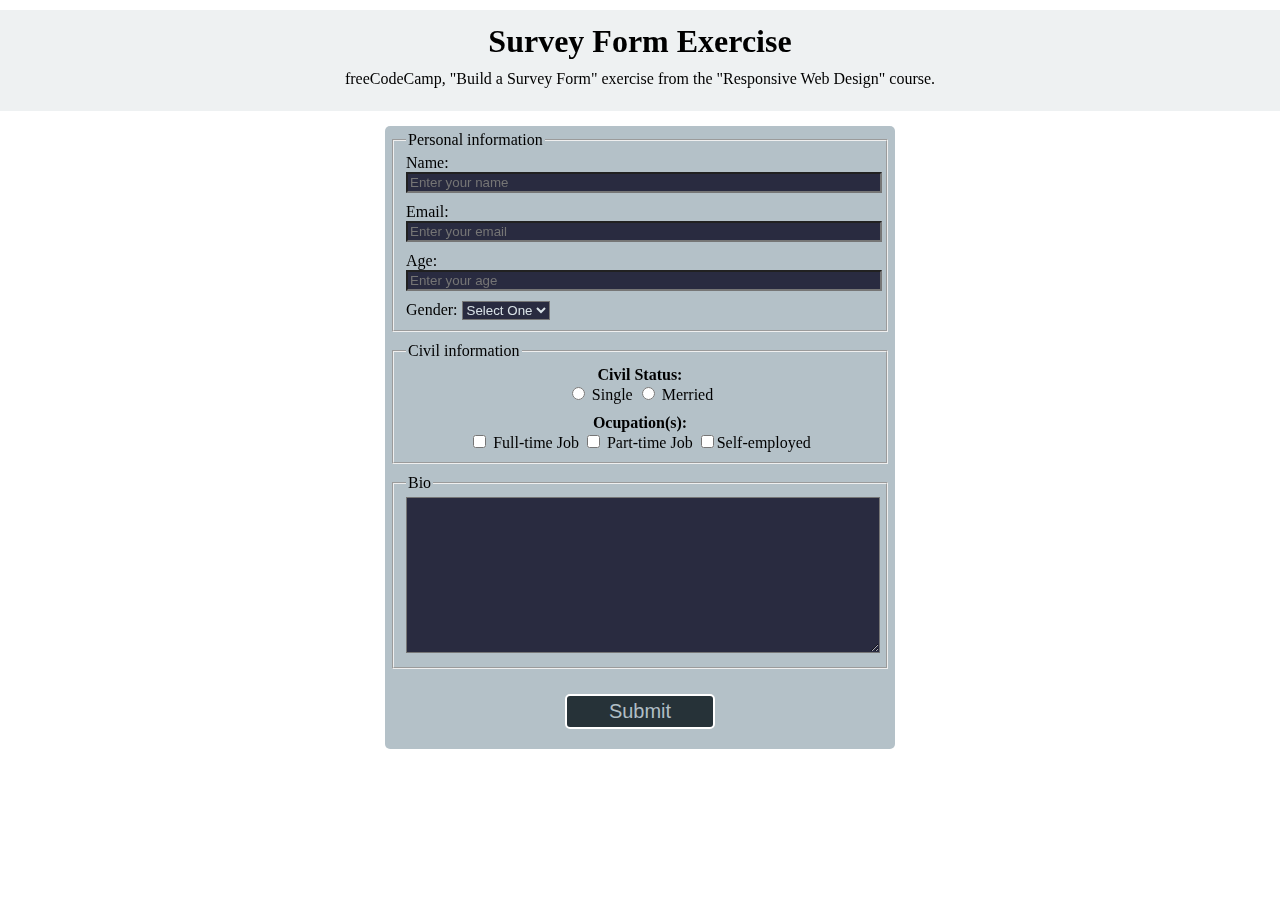
<file: Responsive Web Design - Course/Build a Survey Form - Exercise/build-a-survey-form.html>
<!DOCTYPE html>
<html>
  <head>
    <meta charset="utf-8" />
    <meta name="viewport" content="width=device-width, initial-scale=1.0" />
    <link rel="stylesheet" href="styles.css" />
    <title>Survey</title>
  </head>
  <body>
    <header>
      <h1 id="title">Survey Form Exercise</h1>
      <p id="description">freeCodeCamp, "Build a Survey Form" exercise from the "Responsive Web Design" course.</p>
    </header>    
    <form id="survey-form">
      <fieldset id="personal-info-container">
        <legend>Personal information</legend>
        <label id="name-label">Name: <input id="name" type="text" placeholder="Enter your name" required /></label>
        <label id="email-label">Email: <input id="email" type="email" placeholder="Enter your email" required /></label>
        <label id="number-label">Age: <input id="number" type="number" min='5' max='100' placeholder="Enter your age" /></label>
        <label id="gender-label">Gender: 
          <select id="dropdown">
            <option value='0'>Select One</option>
            <option value='m'>Male</option>
            <option value='f'>Female</option>
            <!-- <option value="o">Other</option> -->
          </select></label>
      </fieldset>
      <fieldset id="civil-info-container">
        <legend>Civil information</legend>
        <label id="civil-status-label"><b>Civil Status:</b> <br /><input id="single-status" type="radio" name="civil-status" value="Single" /> Single <input id="merried-status" type="radio" name="civil-status" value="Merried" /> Merried</label>  
        <label id="ocupation-label"><b>Ocupation(s):</b> <br />
          <input id="full-time" type="checkbox" value="full-time" /> Full-time Job
          <input id="part-time" type="checkbox" value="part-time" /> Part-time Job
          <input id="self-employed" type="checkbox" value="self-employed" />Self-employed
          </label>   
      </fieldset>
      <fieldset id="bio-container">
        <legend>Bio</legend>
        <textarea id="bio-textarea" rows="10" cols="50"></textarea>
      </fieldset>
      <button id="submit">Submit</button>
    </form>
  </body>
</html>
</file>
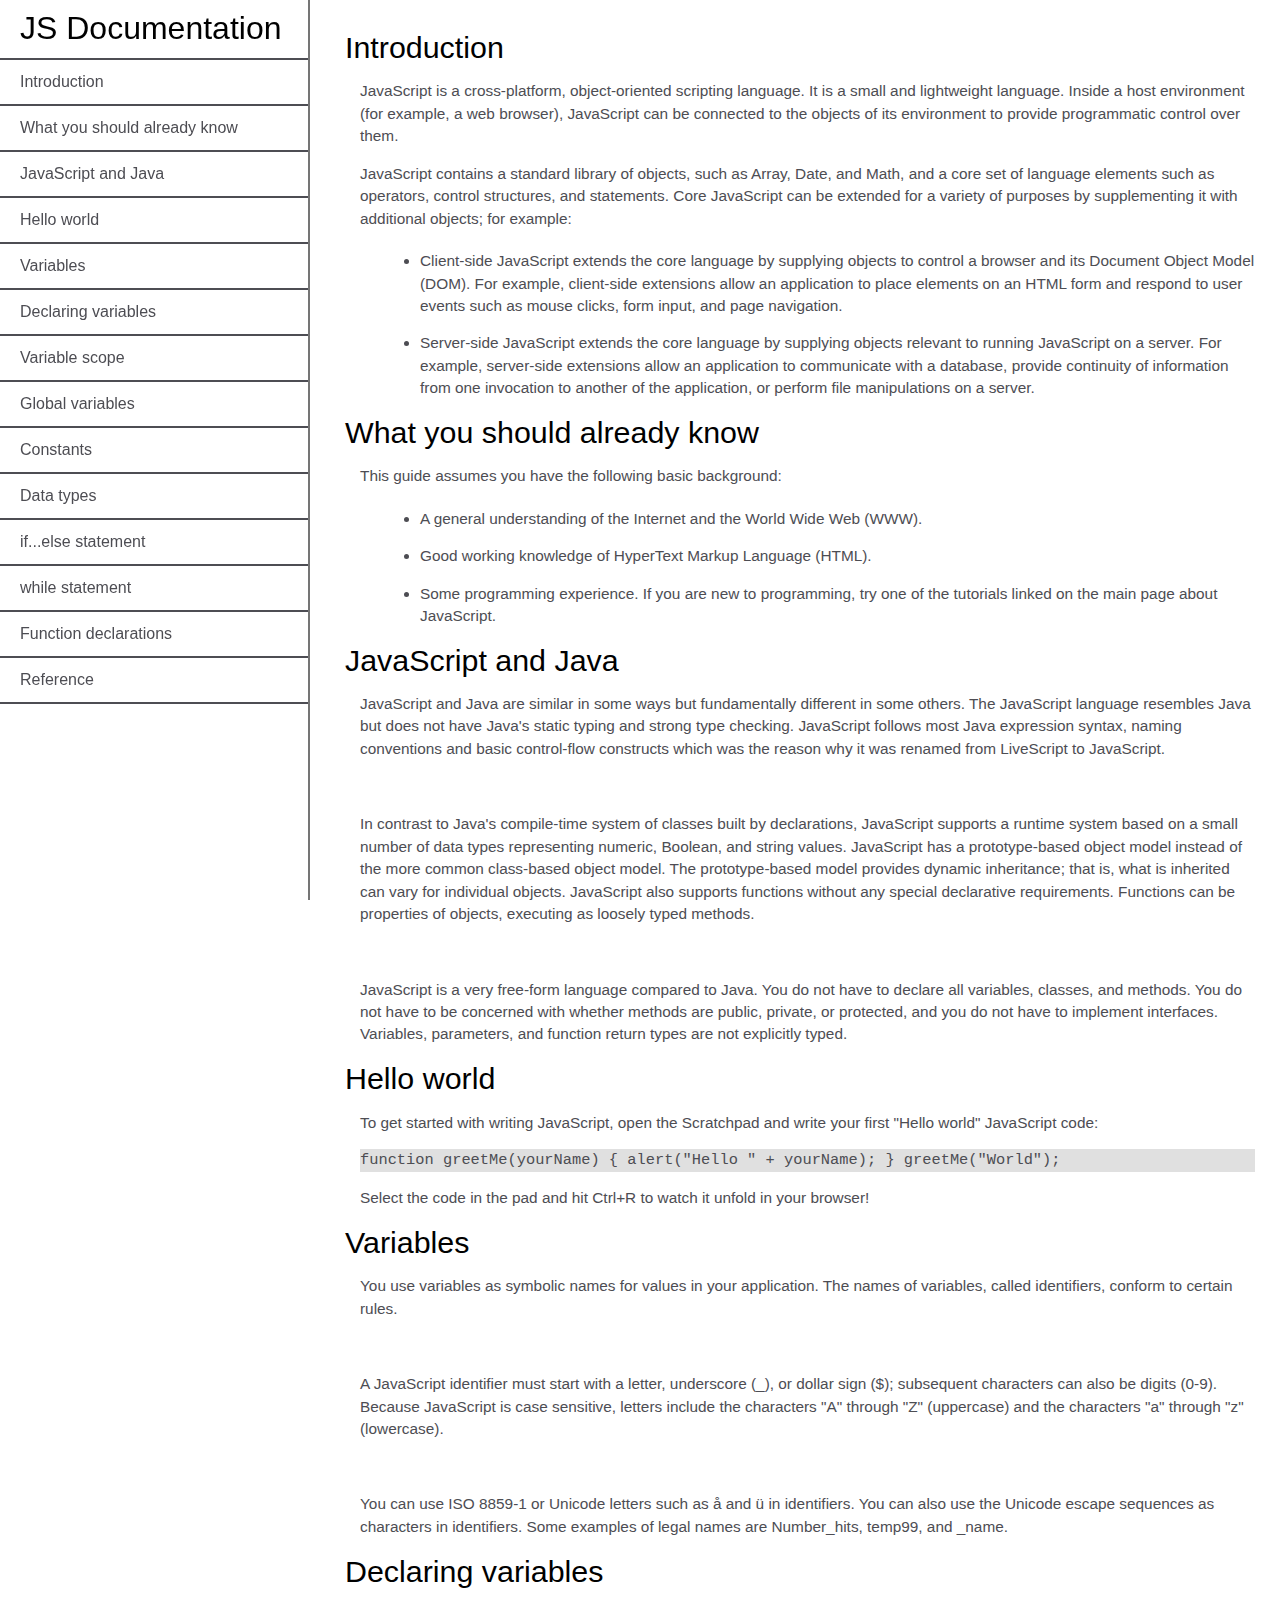
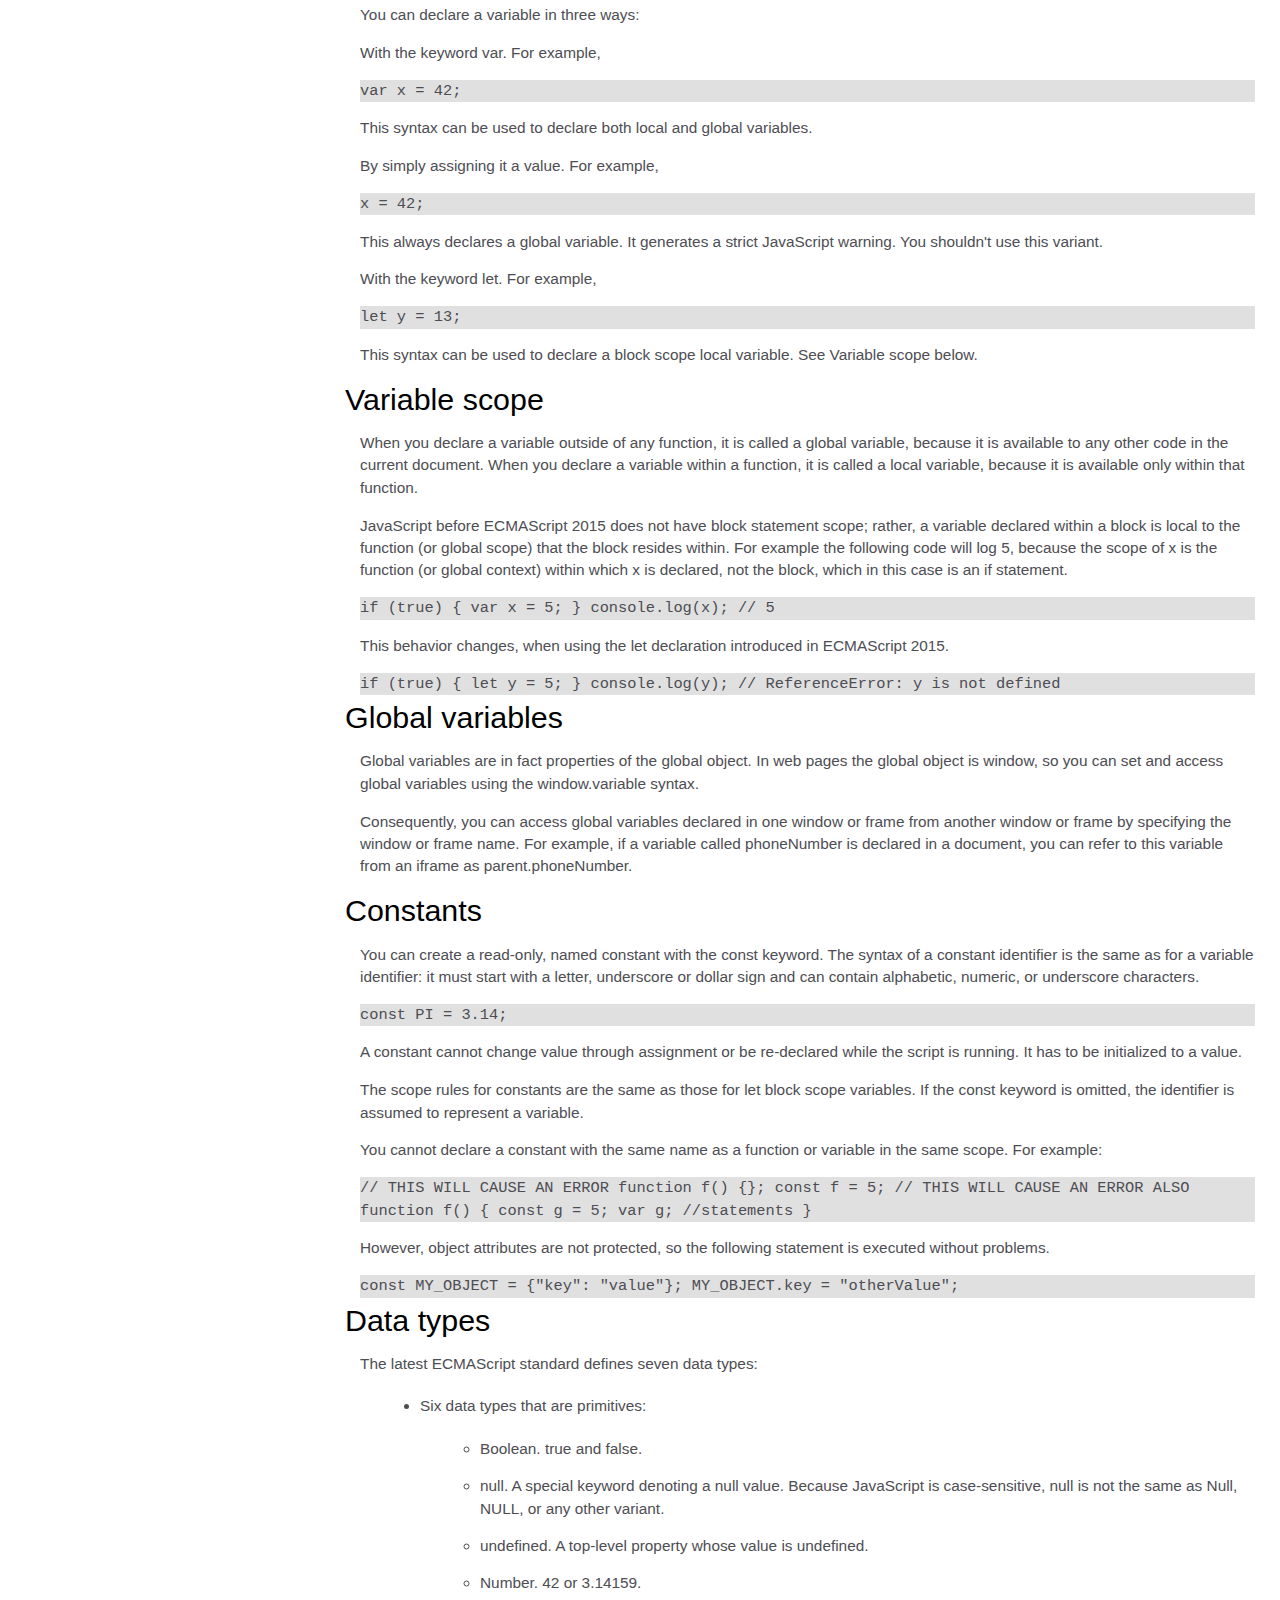
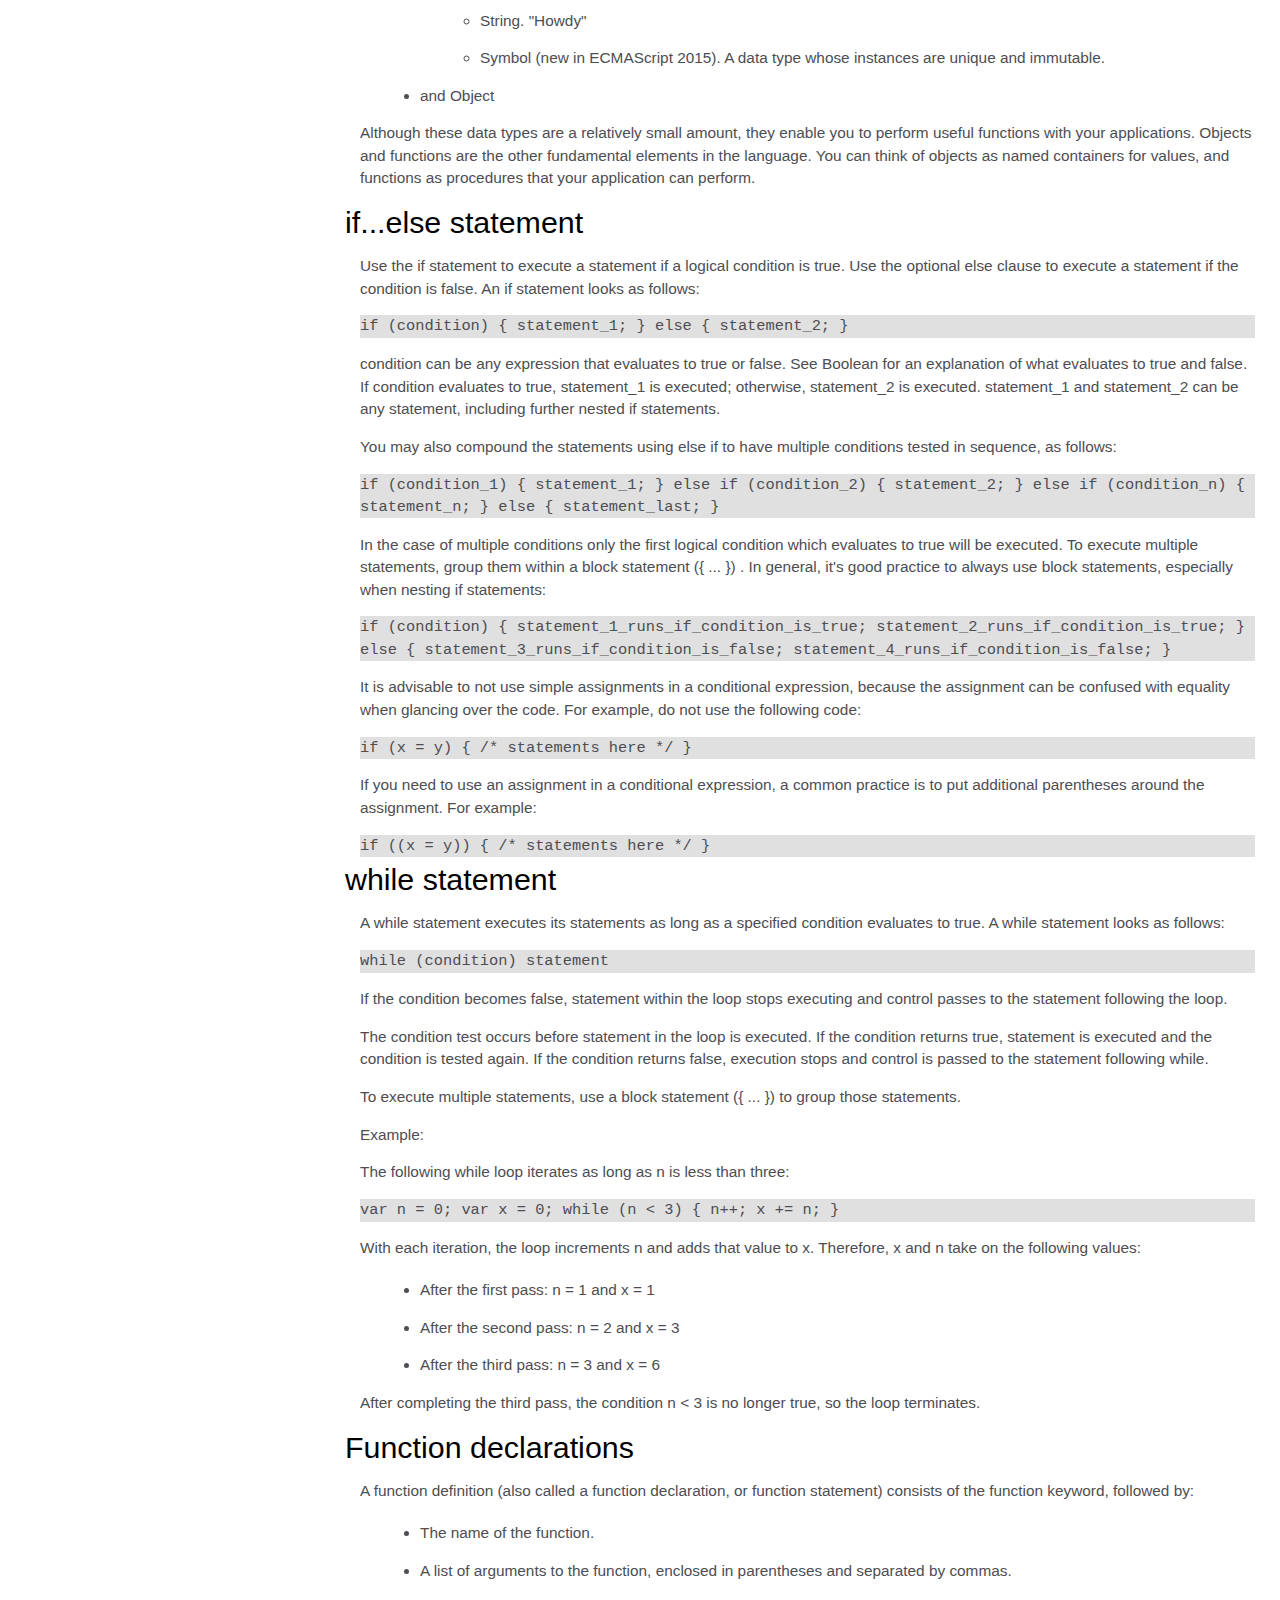
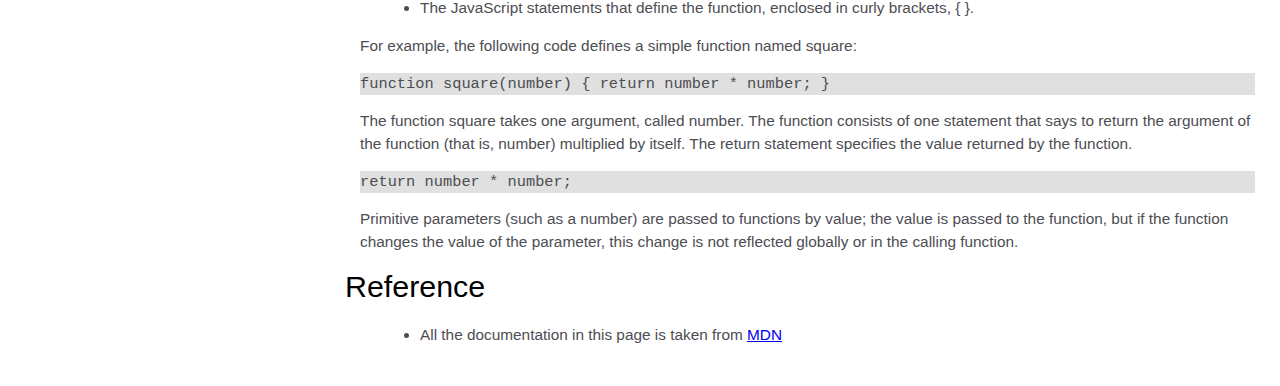
<file: Responsive Web Design - Course/Build a Technical Documentation Page - Exercise/TechDocPage.html>
<!DOCTYPE html>
<html lang="en">

<head>
    <meta charset="UTF-8">
    <meta http-equiv="X-UA-Compatible" content="IE=edge">
    <meta name="viewport" content="width=device-width, initial-scale=1.0">
    <link rel="stylesheet" href="styles.css">
    <title>JavaScript - Technical Doc</title>
</head>

<body>
    <aside>
        <nav id="navbar">
            <header>
                JS Documentation
            </header>
            <ul>
                <li>
                    <a class="nav-link" href="#Introduction">Introduction</a>
                </li>
                <li>
                    <a class="nav-link" href="#What_you_should_already_know">What you should already know</a>
                </li>
                <li>
                    <a class="nav-link" href="#JavaScript_and_Java">JavaScript and Java</a>
                </li>
                <li>
                    <a class="nav-link" href="#Hello_world">Hello world</a>
                </li>
                <li>
                    <a class="nav-link" href="#Variables">Variables</a>
                </li>
                <li>
                    <a class="nav-link" href="#Declaring_variables">Declaring variables</a>
                </li>
                <li>

                    <a class="nav-link" href="#Variable_scope">Variable scope</a>

                </li>
                <li>
                    <a class="nav-link" href="#Global_variables">Global variables</a>
                </li>
                <li>
                    <a class="nav-link" href="#Constants">Constants</a>
                </li>
                <li>
                    <a class="nav-link" href="#Data_types">Data types</a>
                </li>
                <li>
                    <a class="nav-link" href="#if...else_statement">if...else statement</a>
                </li>
                <li>
                    <a class="nav-link" href="#while_statement">while statement</a>
                </li>
                <li>
                    <a class="nav-link" href="#Function_declarations">Function declarations</a>
                </li>
                <li>
                    <a class="nav-link" href="#Reference">Reference</a>
                </li>
            </ul>
            <!-- 
            Your technical documentation should use at least one media query
            -->
        </nav>
    </aside>
    <main id="main-doc">
        <section class="main-section" id="Introduction">
            <header>Introduction</header>
            <article>
                <p>JavaScript is a cross-platform, object-oriented scripting language. It is a small and lightweight
                    language. Inside a
                    host environment (for example, a web browser), JavaScript can be connected to the objects of its
                    environment to provide
                    programmatic control over them.</p>
                <p>JavaScript contains a standard library of objects, such as Array, Date, and Math, and a core set of
                    language elements
                    such as operators, control structures, and statements. Core JavaScript can be extended for a variety
                    of
                    purposes by
                    supplementing it with additional objects; for example:</p>
                <ul>
                    <li>Client-side JavaScript extends the core language by supplying objects to control a browser and
                        its
                        Document Object Model
                        (DOM). For example, client-side extensions allow an application to place elements on an HTML
                        form
                        and respond to user
                        events such as mouse clicks, form input, and page navigation.</li>
                    <li>Server-side JavaScript extends the core language by supplying objects relevant to running
                        JavaScript
                        on a server. For
                        example, server-side extensions allow an application to communicate with a database, provide
                        continuity of information
                        from one invocation to another of the application, or perform file manipulations on a server.
                    </li>
                </ul>
            </article>

        </section>
        <section class="main-section" id="What_you_should_already_know">
            <header>What you should already know</header>
            <article>
                <p>This guide assumes you have the following basic background:</p>
                <ul>
                    <li>A general understanding of the Internet and the World Wide Web (WWW).</li>
                    <li>Good working knowledge of HyperText Markup Language (HTML).</li>
                    <li>Some programming experience. If you are new to programming, try one of the tutorials linked on
                        the
                        main page about
                        JavaScript.</li>
                </ul>
            </article>

        </section>
        <section class="main-section" id="JavaScript_and_Java">
            <header>JavaScript and Java</header>
            <article>
                <p>JavaScript and Java are similar in some ways but fundamentally different in some others. The
                    JavaScript
                    language
                    resembles Java but does not have Java's static typing and strong type checking. JavaScript follows
                    most
                    Java expression
                    syntax, naming conventions and basic control-flow constructs which was the reason why it was renamed
                    from LiveScript to
                    JavaScript.</p>
                <br />
                <p>In contrast to Java's compile-time system of classes built by declarations, JavaScript supports a
                    runtime
                    system based
                    on a small number of data types representing numeric, Boolean, and string values. JavaScript has a
                    prototype-based
                    object model instead of the more common class-based object model. The prototype-based model provides
                    dynamic
                    inheritance; that is, what is inherited can vary for individual objects. JavaScript also supports
                    functions without any
                    special declarative requirements. Functions can be properties of objects, executing as loosely typed
                    methods.</p>
                <br />
                <p>JavaScript is a very free-form language compared to Java. You do not have to declare all variables,
                    classes, and
                    methods. You do not have to be concerned with whether methods are public, private, or protected, and
                    you
                    do not have to
                    implement interfaces. Variables, parameters, and function return types are not explicitly typed.</p>
            </article>

        </section>
        <section class="main-section" id="Hello_world">
            <header>Hello world</header>
            <article>
                <p>To get started with writing JavaScript, open the Scratchpad and write your first "Hello world"
                    JavaScript
                    code:</p>
                <code>
                function greetMe(yourName) { alert("Hello " + yourName); }
                greetMe("World");
                </code>
                <p>Select the code in the pad and hit Ctrl+R to watch it unfold in your browser!</p>
            </article>
        </section>
        <section class="main-section" id="Variables">
            <header>Variables</header>
            <article>
                <p>You use variables as symbolic names for values in your application. The names of variables, called
                    identifiers, conform
                    to certain rules.
                </p>
                <br />
                <p>A JavaScript identifier must start with a letter, underscore (_), or dollar sign ($); subsequent
                    characters can also be
                    digits (0-9). Because JavaScript is case sensitive, letters include the characters "A" through "Z"
                    (uppercase) and the
                    characters "a" through "z" (lowercase).</p>
                <br />
                <p>You can use ISO 8859-1 or Unicode letters such as å and ü in identifiers. You can also use the
                    Unicode
                    escape sequences
                    as characters in identifiers. Some examples of legal names are Number_hits, temp99, and _name.</p>
            </article>
        </section>
        <section class="main-section" id="Declaring_variables">
            <header>Declaring variables</header>
            <article>
                <p>You can declare a variable in three ways:</p>
                <p>With the keyword var. For example,</p>
                <code>
                var x = 42;
             </code>
                <p>This syntax can be used to declare both local and global variables.</p>
                <p>By simply assigning it a value. For example,</p>
                <code>
                x = 42;
             </code>
                <p>This always declares a global variable. It generates a strict JavaScript warning. You shouldn't use
                    this
                    variant.</p>
                <p>With the keyword let. For example,</p>
                <code>
                let y = 13;
            </code>
                <p>This syntax can be used to declare a block scope local variable. See Variable scope below.</p>
            </article>

        </section>
        <section class="main-section" id="Variable_scope">
            <header>Variable scope</header>
            <article>
                <p>When you declare a variable outside of any function, it is called a global variable, because it is
                    available to any
                    other code in the current document. When you declare a variable within a function, it is called a
                    local
                    variable,
                    because it is available only within that function.</p>
                <p>JavaScript before ECMAScript 2015 does not have block statement scope; rather, a variable declared
                    within
                    a block is
                    local to the function (or global scope) that the block resides within. For example the following
                    code
                    will log 5,
                    because the scope of x is the function (or global context) within which x is declared, not the
                    block,
                    which in this case
                    is an if statement.</p>
                <code>
                if (true) { var x = 5; } console.log(x); // 5
            </code>
                <p>This behavior changes, when using the let declaration introduced in ECMAScript 2015.</p>
                <code>
                if (true) { let y = 5; } console.log(y); // ReferenceError: y is
                not defined
            </code>
            </article>
        </section>
        <section class="main-section" id="Global_variables">
            <header>Global variables</header>
            <article>
                <p>Global variables are in fact properties of the global object. In web pages the global object is
                    window,
                    so you can set
                    and access global variables using the window.variable syntax.

                </p>
                <p>Consequently, you can access global variables declared in one window or frame from another window or
                    frame by specifying
                    the window or frame name. For example, if a variable called phoneNumber is declared in a document,
                    you
                    can refer to this
                    variable from an iframe as parent.phoneNumber.</p>
            </article>

        </section>
        <section class="main-section" id="Constants">
            <header>Constants</header>
            <article>
                <p>You can create a read-only, named constant with the const keyword. The syntax of a constant
                    identifier is
                    the same as
                    for a variable identifier: it must start with a letter, underscore or dollar sign and can contain
                    alphabetic, numeric,
                    or underscore characters.</p>
                <code>
                const PI = 3.14;
            </code>
                <p>A constant cannot change value through assignment or be re-declared while the script is running. It
                    has
                    to be
                    initialized to a value.</p>
                <p>The scope rules for constants are the same as those for let block scope variables. If the const
                    keyword
                    is omitted, the
                    identifier is assumed to represent a variable.</p>
                <p>You cannot declare a constant with the same name as a function or variable in the same scope. For
                    example:</p>
                <code>
                // THIS WILL CAUSE AN ERROR function f() {}; const f = 5; // THIS
                WILL CAUSE AN ERROR ALSO function f() { const g = 5; var g;
                //statements }
            </code>
                <p>However, object attributes are not protected, so the following statement is executed without
                    problems.
                </p>
                <code>
                const MY_OBJECT = {"key": "value"}; MY_OBJECT.key =
                "otherValue";
            </code>
            </article>
        </section>
        <section class="main-section" id="Data_types">
            <header>Data types</header>
            <article>
                <p>The latest ECMAScript standard defines seven data types:</p>
                <ul>
                    <li>Six data types that are primitives:</li>
                    <ul>
                        <li>Boolean. true and false.</li>
                        <li>null. A special keyword denoting a null value. Because JavaScript is case-sensitive, null is
                            not
                            the same as Null, NULL,
                            or any other variant.</li>
                        <li>undefined. A top-level property whose value is undefined.</li>
                        <li>Number. 42 or 3.14159.</li>
                        <li>String. "Howdy"</li>
                        <li>Symbol (new in ECMAScript 2015). A data type whose instances are unique and immutable.</li>
                    </ul>
                    <li>and Object</li>
                </ul>
                <p>Although these data types are a relatively small amount, they enable you to perform useful functions
                    with
                    your
                    applications. Objects and functions are the other fundamental elements in the language. You can
                    think of
                    objects as
                    named containers for values, and functions as procedures that your application can perform.</p>
            </article>

        </section>
        <section class="main-section" id="if...else_statement">
            <header>if...else statement</header>
            <article>
                <p>Use the if statement to execute a statement if a logical condition is true. Use the optional else
                    clause
                    to execute a statement if the condition is false. An if statement looks as follows:</p>
                <code>
                if (condition) { statement_1; } else { statement_2; }
            </code>
                <p>condition can be any expression that evaluates to true or false. See Boolean for an explanation of
                    what
                    evaluates to true and false. If condition evaluates to true, statement_1 is executed; otherwise,
                    statement_2 is executed. statement_1 and statement_2 can be any statement, including further nested
                    if
                    statements.</p>
                <p>You may also compound the statements using else if to have multiple conditions tested in sequence, as
                    follows:</p>
                <code>
                if (condition_1) { statement_1; } else if (condition_2) {
                statement_2; } else if (condition_n) { statement_n; } else {
                statement_last; }
            </code>
                <p>In the case of multiple conditions only the first logical condition which evaluates to true will be
                    executed. To execute
                    multiple statements, group them within a block statement ({ ... }) . In general, it's good practice
                    to
                    always use block
                    statements, especially when nesting if statements:</p>
                <code>
                if (condition) { statement_1_runs_if_condition_is_true;
                statement_2_runs_if_condition_is_true; } else {
                statement_3_runs_if_condition_is_false;
                statement_4_runs_if_condition_is_false; }
            </code>
                <p>It is advisable to not use simple assignments in a conditional expression, because the assignment can
                    be
                    confused with
                    equality when glancing over the code. For example, do not use the following code:</p>
                <code>
                if (x = y) { /* statements here */ }
            </code>
                <p>If you need to use an assignment in a conditional expression, a common practice is to put additional
                    parentheses around
                    the assignment. For example:</p>
                <code>
                if ((x = y)) { /* statements here */ }
            </code>
            </article>

        </section>
        <section class="main-section" id="while_statement">
            <header>while statement</header>
            <article>
                <p>A while statement executes its statements as long as a specified condition evaluates to true. A while
                    statement looks as follows:</p>
                <code>
                while (condition) statement
            </code>
                <p>If the condition becomes false, statement within the loop stops executing and control passes to the
                    statement following the loop.</p>
                <p>The condition test occurs before statement in the loop is executed. If the condition returns true,
                    statement is executed and the condition is tested again. If the condition returns false, execution
                    stops
                    and control is passed to the statement following while.</p>
                <p>To execute multiple statements, use a block statement ({ ... }) to group those statements.</p>
                <p>Example:</p>
                <p>The following while loop iterates as long as n is less than three:</p>
                <code>
                var n = 0; var x = 0; while (n < 3) { n++; x += n; }
            </code>
                <p>With each iteration, the loop increments n and adds that value to x. Therefore, x and n take on the
                    following values:</p>
                <ul>
                    <li>After the first pass: n = 1 and x = 1</li>
                    <li>After the second pass: n = 2 and x = 3</li>
                    <li>After the third pass: n = 3 and x = 6</li>
                </ul>
                <p>After completing the third pass, the condition n < 3 is no longer true, so the loop terminates.</p>
            </article>

        </section>
        <section class="main-section" id="Function_declarations">
            <header>Function declarations</header>
            <article>
                <p>A function definition (also called a function declaration, or function statement) consists of the
                    function keyword, followed by:</p>
                <ul>
                    <li>The name of the function.</li>
                    <li>A list of arguments to the function, enclosed in parentheses and separated by commas.</li>
                    <li>The JavaScript statements that define the function, enclosed in curly brackets, { }.</li>
                </ul>
                <p>For example, the following code defines a simple function named square:</p>
                <code>
                function square(number) { return number * number; }
            </code>
                <p>The function square takes one argument, called number. The function consists of one statement that
                    says
                    to return the argument of the function (that is, number) multiplied by itself. The return statement
                    specifies the value returned by the function.</p>
                <code>
                return number * number;
                </code>
                <p>Primitive parameters (such as a number) are passed to functions by value; the value is passed to the
                    function, but if the function changes the value of the parameter, this change is not reflected
                    globally
                    or in the calling function.</p>
            </article>

        </section>
        <section class="main-section" id="Reference">
            <header>Reference</header>
            <article>
                <ul>
                    <li>
                        All the documentation in this page is taken from <a
                            href="https://developer.mozilla.org/en-US/">MDN</a>
                    </li>
                </ul>
            </article>
        </section>
    </main>
</body>

</html>
</file>
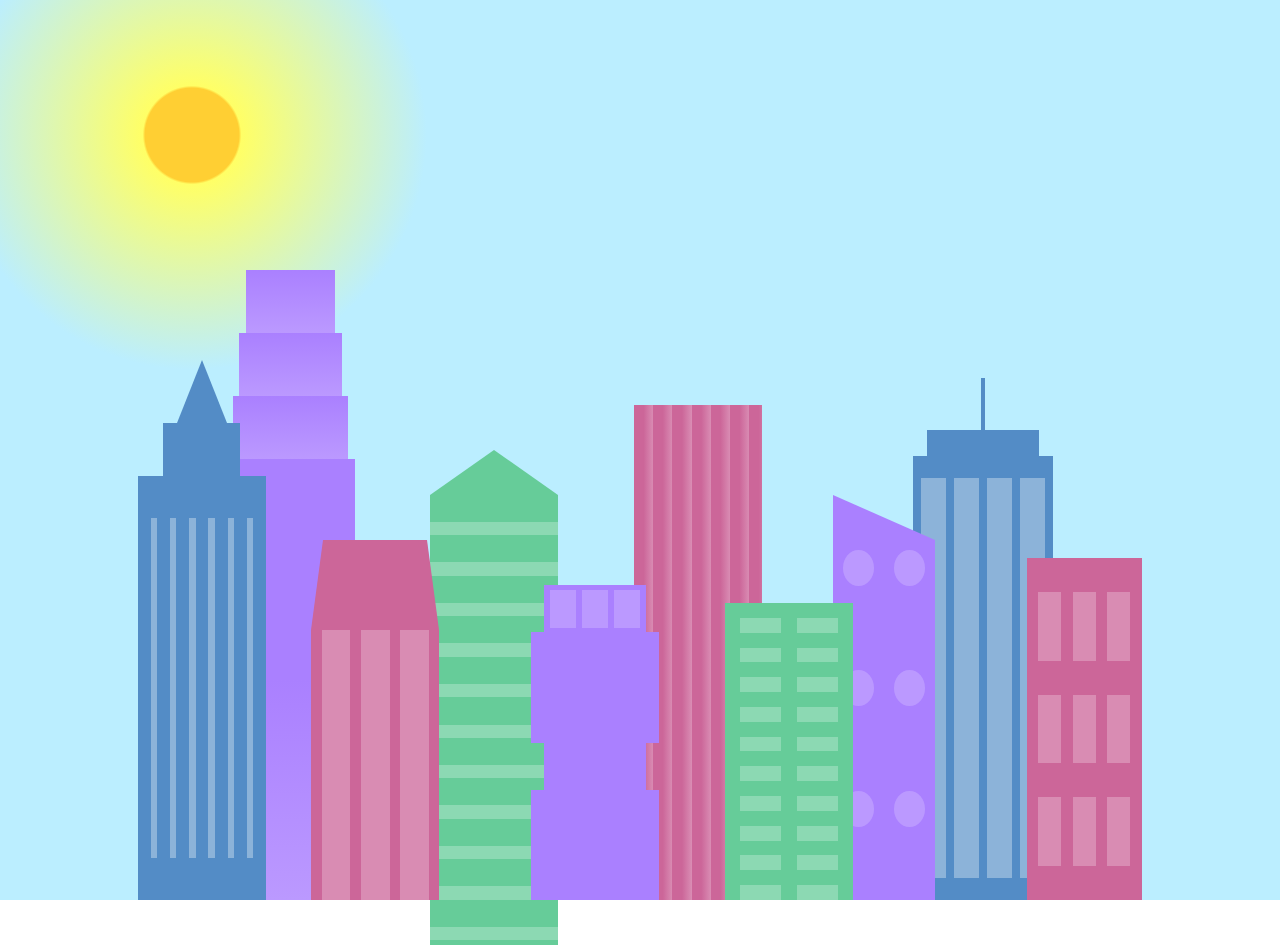
<file: Responsive Web Design - Course/City Skyline/City_Skyline.html>
<!DOCTYPE html>
<html lang="en">

<head>
    <meta charset="UTF-8">
    <title>City Skyline</title>
    <link href="styles.css" rel="stylesheet" />
</head>

<body>
    <div class="background-buildings sky">
        <div></div>
        <div></div>
        <div class="bb1 building-wrap">
            <div class="bb1a bb1-window"></div>
            <div class="bb1b bb1-window"></div>
            <div class="bb1c bb1-window"></div>
            <div class="bb1d"></div>
        </div>
        <div class="bb2">
            <div class="bb2a"></div>
            <div class="bb2b"></div>
        </div>
        <div class="bb3"></div>
        <div></div>
        <div class="bb4 building-wrap">
            <div class="bb4a"></div>
            <div class="bb4b"></div>
            <div class="bb4c window-wrap">
                <div class="bb4-window"></div>
                <div class="bb4-window"></div>
                <div class="bb4-window"></div>
                <div class="bb4-window"></div>
            </div>
        </div>
        <div></div>
        <div></div>
    </div>

    <div class="foreground-buildings">
        <div></div>
        <div></div>
        <div class="fb1 building-wrap">
            <div class="fb1a"></div>
            <div class="fb1b"></div>
            <div class="fb1c"></div>
        </div>
        <div class="fb2">
            <div class="fb2a"></div>
            <div class="fb2b window-wrap">
                <div class="fb2-window"></div>
                <div class="fb2-window"></div>
                <div class="fb2-window"></div>
            </div>
        </div>
        <div></div>
        <div class="fb3 building-wrap">
            <div class="fb3a window-wrap">
                <div class="fb3-window"></div>
                <div class="fb3-window"></div>
                <div class="fb3-window"></div>
            </div>
            <div class="fb3b"></div>
            <div class="fb3a"></div>
            <div class="fb3b"></div>
        </div>
        <div class="fb4">
            <div class="fb4a"></div>
            <div class="fb4b">
                <div class="fb4-window"></div>
                <div class="fb4-window"></div>
                <div class="fb4-window"></div>
                <div class="fb4-window"></div>
                <div class="fb4-window"></div>
                <div class="fb4-window"></div>
            </div>
        </div>
        <div class="fb5"></div>
        <div class="fb6"></div>
        <div></div>
        <div></div>
    </div>
</body>

</html>
</file>
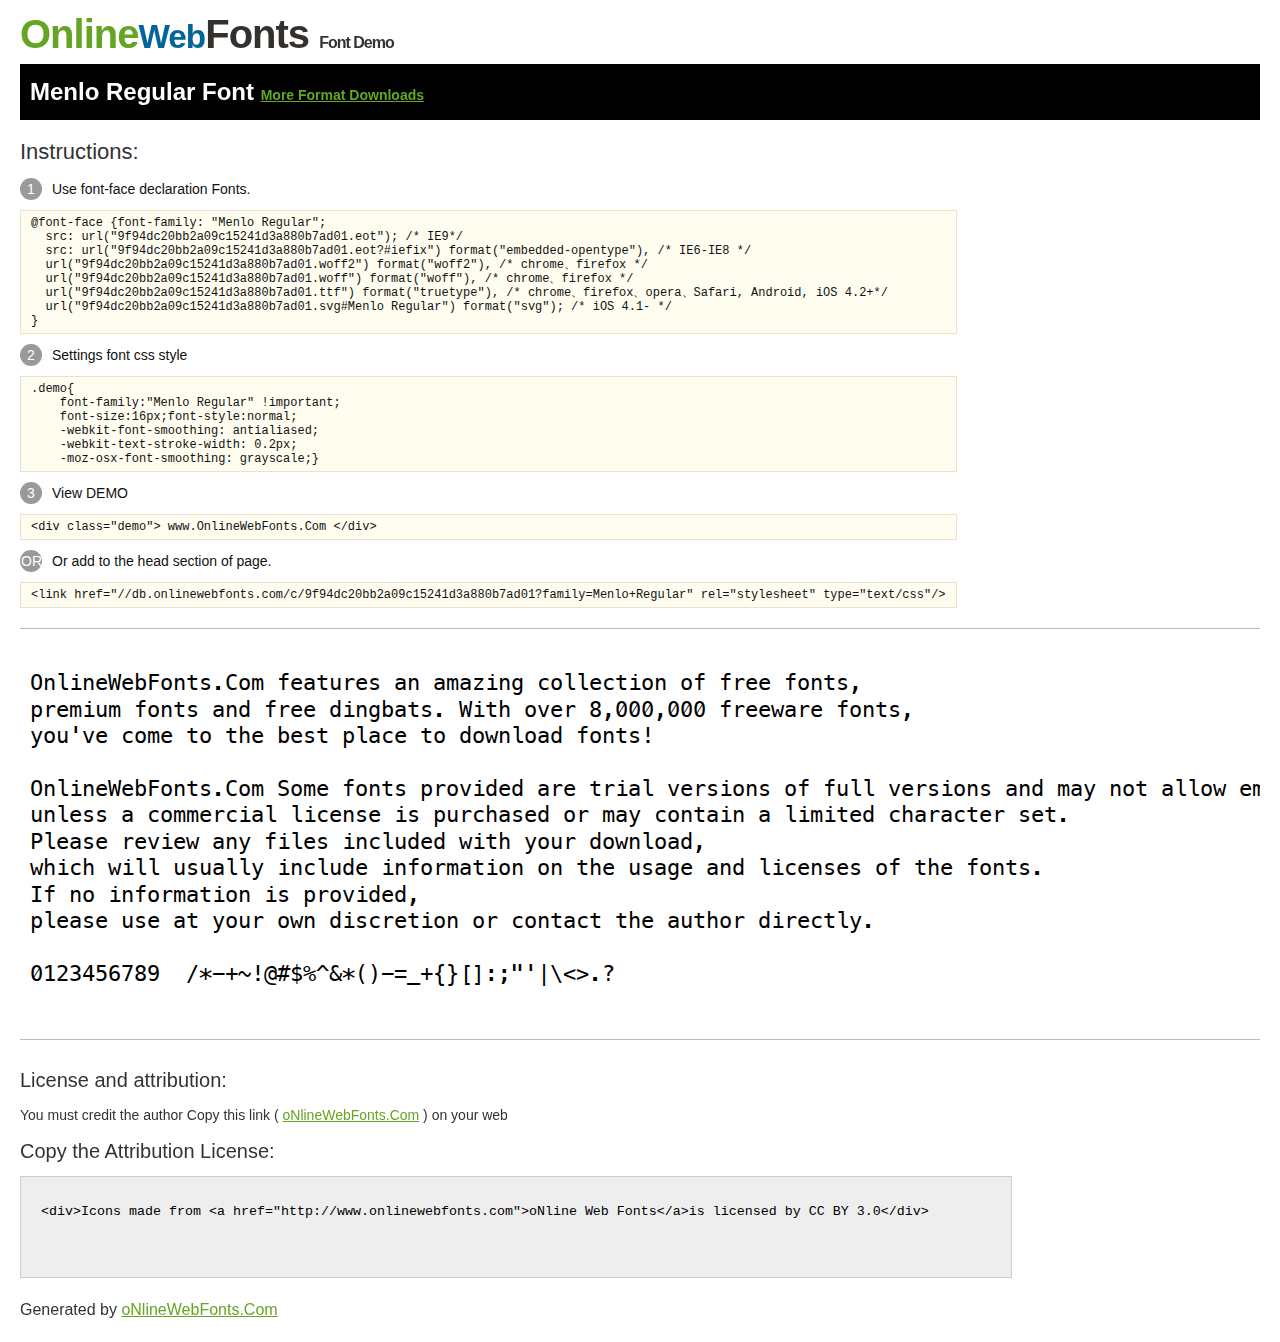
<file: resources/fonts/menlo/@font-face/Demo.html>
<!DOCTYPE html>
<html>
<head>
<meta charset="utf-8"/>
<title>Menlo Regular Font - OnlineWebFonts.COM</title>
<style type="text/css">
@font-face {font-family: "Menlo Regular";
  src: url("9f94dc20bb2a09c15241d3a880b7ad01.eot"); /* IE9*/
  src: url("9f94dc20bb2a09c15241d3a880b7ad01.eot?#iefix") format("embedded-opentype"), /* IE6-IE8 */
  url("9f94dc20bb2a09c15241d3a880b7ad01.woff2") format("woff2"), /* chrome、firefox */
  url("9f94dc20bb2a09c15241d3a880b7ad01.woff") format("woff"), /* chrome、firefox */
  url("9f94dc20bb2a09c15241d3a880b7ad01.ttf") format("truetype"), /* chrome、firefox、opera、Safari, Android, iOS 4.2+*/
  url("9f94dc20bb2a09c15241d3a880b7ad01.svg#Menlo Regular") format("svg"); /* iOS 4.1- */
}
*{margin:0;padding:0;list-style:none;}pre{border:solid 1px #e7e1cd;background-color:#fffdef;overflow:auto;font-size:12px;line-height:14px;margin-top:10px;margin-right:0;margin-bottom:10px;margin-left:0;padding-top:5px;padding-right:10px;padding-bottom:5px;padding-left:10px;}.demo pre{color:#000;line-height: 1.2em;font-family:"Menlo Regular"!important;font-size:22px;background-color:#FFF;border-top-width:0px;border-right-width:0px;border-bottom-width:0px;border-left-width:0px;}body{font-family:sans-serif;line-height:1.5;font-size:16px;padding:20px;color:#333;}:hover,:before,:after{-webkit-transition:all 0.1s ease-in;-moz-transition:all 0.1s ease-in;-ms-transition:all 0.1s ease-in;-o-transition:all 0.1s ease-in;transition:all 0.1s ease-in;}*{-moz-box-sizing:border-box;-webkit-box-sizing:border-box;box-sizing:border-box;margin:0;padding:0;}a{color:#66A523;}h1.logo{font-size:40px;letter-spacing:-1px;margin-top:-16px;}h1.logo strong{font-size:16px;font-family:sans-serif;color:#333;}h1.logo a{color:#34302d;text-decoration:none;}h1.logo a span{color:#66A523;}h1.logo a small{color:#006699;}.info{float:left;font-size:14px;margin-top:15px;}.info ul{margin-left:0px;color:#111;margin-bottom:20px;}.info .exs{font-size:12px;color:#666;margin-left:35px;display:block;}.info ul li{margin-top:10px;list-style:none;}.info .numno{color:#fff;border-radius:20px;padding:1px;display:inline-block;width:22px;height:22px;text-align:center;margin-right:10px;background-color:#999999;}.info ul strong{font-weight:normal;color:#000;}.info .inst{font-size:22px;margin-bottom:10px;}.demo{float:left;width:100%;height:auto;border-top-width:1px;border-top-style:solid;border-top-color:#bbb;border-bottom-width:1px;border-bottom-style:solid;border-bottom-color:#bbb;padding-bottom:10px;}.demo .demo_svg{float:left;height:auto;width:100px;margin-right:5px;margin-left:5px;margin-bottom:10px;}.demo .demo_svg i{float:left;height:80px;width:80px;text-align:center;font-size:40px;margin-left:10px;line-height:80px;color:#777;}.demo .demo_svg .code{float:left;height:20px;width:100%;overflow:hidden;text-align:center;line-height:20px;font-size:11px;color:#666;}.demo .demo_svg .txt{float:left;height:20px;width:100%;font-size:11px;text-align:center;white-space:nowrap;overflow:hidden;line-height:20px;}.demo .demo_svg:hover i{font-size:60px;color:#333;}.by{padding-top:15px;float:left;width:100%;margin-top:10px;margin-right:0;margin-bottom:10px;margin-left:0;}.by{margin-bottom:10px;font-size:20px;}.by .attr{font-size:14px;color:#333;padding-top:10px;padding-bottom:10px;}textarea{width:80%;height:auto;border:1px solid #CCC;resize:none;background:#EEE;padding:20px;float:left;margin-top:10px;line-height:30px;}#footer{float:left;width:100%;margin-top:10px;padding-bottom:20px;}h2{background-color:#000;padding-top:10px;padding-bottom:10px;padding-left:10px;color:#FFF;}
</style>
</head>
<body>
<h1 class="logo"> <a href="http://www.onlinewebfonts.com/"> <span>Online</span><small>Web</small>Fonts</a> <strong>Font Demo</strong></h1>
<h2>
Menlo Regular Font <a style="font-size:14px;" href="http://www.onlinewebfonts.com/download/9f94dc20bb2a09c15241d3a880b7ad01" target="_blank">More Format Downloads</a></h2>
<div class="info">
  <div class="inst">Instructions:</div>
  <ul>
    <li>
      <p> <span class="numno">1</span>Use font-face declaration Fonts.<br />
        <span class="exs">
        <pre>
@font-face {font-family: "Menlo Regular";
  src: url("9f94dc20bb2a09c15241d3a880b7ad01.eot"); /* IE9*/
  src: url("9f94dc20bb2a09c15241d3a880b7ad01.eot?#iefix") format("embedded-opentype"), /* IE6-IE8 */
  url("9f94dc20bb2a09c15241d3a880b7ad01.woff2") format("woff2"), /* chrome、firefox */
  url("9f94dc20bb2a09c15241d3a880b7ad01.woff") format("woff"), /* chrome、firefox */
  url("9f94dc20bb2a09c15241d3a880b7ad01.ttf") format("truetype"), /* chrome、firefox、opera、Safari, Android, iOS 4.2+*/
  url("9f94dc20bb2a09c15241d3a880b7ad01.svg#Menlo Regular") format("svg"); /* iOS 4.1- */
}
</pre>
      </span> 
    </li>
    <li>
      <p> <span class="numno">2</span>Settings font css style <br />
      <span class="exs">
<pre>
.demo{
    font-family:"Menlo Regular" !important;
    font-size:16px;font-style:normal;
    -webkit-font-smoothing: antialiased;
    -webkit-text-stroke-width: 0.2px;
    -moz-osx-font-smoothing: grayscale;}
</pre>
      </span> 
    </li>
    <li>
      <p> <span class="numno">3</span>View DEMO <br />
      <span class="exs"><pre>
&lt;div class="demo"&gt; www.OnlineWebFonts.Com &lt;/div&gt;
</pre></span> 
    </li>
    <li>
      <p> <span class="numno">OR</span>Or add to the head section of page. <br />
      <span class="exs"><pre>
&lt;link href="//db.onlinewebfonts.com/c/9f94dc20bb2a09c15241d3a880b7ad01?family=Menlo+Regular" rel="stylesheet" type="text/css"/&gt;
</pre></span> 
    </li>
  </ul>
</div>
<div class="demo">
<pre>

OnlineWebFonts.Com features an amazing collection of free fonts,
premium fonts and free dingbats. With over 8,000,000 freeware fonts, 
you've come to the best place to download fonts! 

OnlineWebFonts.Com Some fonts provided are trial versions of full versions and may not allow embedding 
unless a commercial license is purchased or may contain a limited character set. 
Please review any files included with your download, 
which will usually include information on the usage and licenses of the fonts. 
If no information is provided, 
please use at your own discretion or contact the author directly. 

0123456789  /*-+~!@#$%^&*()-=_+{}[]:;"'|\<>.?

</pre>
</div>

<div class="by">
<div class="by_title">License and attribution:</div>
<div class="attr">You must credit the author Copy this link ( <a href="http://www.onlinewebfonts.com" target="_blank">oNlineWebFonts.Com</a> ) on your web </div><div class="usetitle">Copy the Attribution License:</div>
<textarea onclick="this.focus();this.select();">&lt;div&gt;Icons made from &lt;a href="http://www.onlinewebfonts.com"&gt;oNline Web Fonts&lt;/a&gt;is licensed by CC BY 3.0&lt;/div&gt;</textarea>
</div>
<div id="footer">
    <div>Generated by <a href="http://www.onlinewebfonts.com" target="_blank">oNlineWebFonts.Com</a></div>
</div>
</body>
</html>
</file>
<file: Responsive Web Design - Course/Build a Survey Form - Exercise/styles.css>
body{
    box-sizing: border-box;
    margin: 0;
    border: 0;
    padding: 10px 0px;
    background-image: url(https://play-lh.googleusercontent.com/MoaYYQjGtmGLhG9HbjCDKyj44kwHj1HfbCI2Am70elRm35vJ-u4y4X5uEJjP97MAAsU);
    background-size: 20%;
}

header{
    background-color: rgba(236, 239, 241, .9);
    backdrop-filter: blur(3px);
    width: 100%;
    box-sizing: border-box;
    padding: 1vw;
    text-align: center;
}

header h1, header p{
    margin: 0 0 10px 0;
}

form{
    min-width: 200px;
    width: 75%;
    max-width: 500px;
    margin: 15px auto;
    background-color: rgba(176, 190, 197, .95);
    backdrop-filter: blur(3px);
    padding: 5px;
    border-radius: 5px;
}

fieldset:not(:first-of-type) {
    margin-top: 10px;
}

label{
    display: block;
}

#personal-info-container input{
    width: 100%;
    background-color: rgba(27, 27, 50, .9);
    color: #d9e2e7;
}

#personal-info-container label:not(:last-of-type){
    margin-bottom: 10px;
}

#dropdown{
    background-color: rgba(27, 27, 50, .9);
    color: #d9e2e7;
}

#civil-info-container label{
    text-align: center;
}

#ocupation-label{
    margin-top: 10px;
}

#bio-textarea{
    width: 100%;
    background-color: rgba(27, 27, 50, .9);
    color: #d9e2e7;
}

#submit{
    width: 30%;
    height: 35px;
    margin-left: 35%;
    margin-top: 25px;
    margin-bottom: 15px;
    background-color: #263238;
    color: #b0bec5;
    font-size: 20px;
    border: 2px solid #ffffff;
    border-radius: 5px;
}
</file>
<file: Responsive Web Design - Course/Build a Technical Documentation Page - Exercise/styles.css>
body{
    margin: 0;
    font-family: 'Open Sans', Arial, sans-serif;
    display: flex;
}

aside{
    width: 310px;
    height: 100vh;
    box-sizing: border-box;
    border-right: 2px solid #757575;
    position: fixed;
}

nav#navbar{
    width: 100%;
}

nav header{
    font-size: 2rem;
    margin: 10px 0 11px 20px;
}

#navbar ul{
    width: 100%;
    margin: 0;
    padding: 0;
}

#navbar ul li{
    list-style: none;
    border-bottom: 2px solid #4d4d53;
    margin: 0;
    padding: 0;
}

#navbar ul li:first-child{
    border-top: 2px solid #4d4d53;
}

#navbar a{
    display: block;
    color: #4d4d53;
    text-decoration: none;
    width: 100%;
    height: 100%;
    box-sizing: border-box;
    padding: 13px 20px;
}



main{
    padding: 25px 20px;
    width: 75vw;
    margin-left: 320px;
}

main header{
    font-size: 1.9rem;
}

main section{
    margin: 5px;
}

main section article{
    margin-left: 15px;
    font-size: .96rem;
    color: #4d4d53;
    line-height: 1.4rem;
}

ul{
    margin-top: 20px;
    margin-left: 20px;
}

ul li{
    margin-top: 15px;
}

code{
    display: block;
    background-color: #e0e0e0;
}

@media (max-width: 800px){
    body{
        display: block;
    }
    aside{
        position: initial;
        top: 0;
        left: 0;
        overflow-y: scroll;
        width: 100%;
        height: 250px;
    }
    aside header{
        text-align: center;
    }
    main{
        position: initial;
        margin-top: 0;
        margin-left: 0;
        width: 100%;
    }
}
</file>
<file: Responsive Web Design - Course/City Skyline/styles.css>
:root {
    --building-color1: #aa80ff;
    --building-color2: #66cc99;
    --building-color3: #cc6699;
    --building-color4: #538cc6;
    --window-color1: #bb99ff;
    --window-color2: #8cd9b3;
    --window-color3: #d98cb3;
    --window-color4: #8cb3d9;
}

* {
    box-sizing: border-box;
}

body {
    height: 100vh;
    margin: 0;
    overflow: hidden;
}

.background-buildings,
.foreground-buildings {
    width: 100%;
    height: 100%;
    display: flex;
    align-items: flex-end;
    justify-content: space-evenly;
    position: absolute;
    top: 0;
}

.building-wrap {
    display: flex;
    flex-direction: column;
    align-items: center;
}

.window-wrap {
    display: flex;
    align-items: center;
    justify-content: space-evenly;
}

.sky {
    background: radial-gradient(closest-corner circle at 15% 15%,
            #ffcf33,
            #ffcf33 20%,
            #ffff66 21%,
            #bbeeff 100%);
}

/* BACKGROUND BUILDINGS - "bb" stands for "background building" */
.bb1 {
    width: 10%;
    height: 70%;
}

.bb1a {
    width: 70%;
}

.bb1b {
    width: 80%;
}

.bb1c {
    width: 90%;
}

.bb1d {
    width: 100%;
    height: 70%;
    background: linear-gradient(var(--building-color1) 50%,
            var(--window-color1));
}

.bb1-window {
    height: 10%;
    background: linear-gradient(var(--building-color1),
            var(--window-color1));
}

.bb2 {
    width: 10%;
    height: 50%;
}

.bb2a {
    border-bottom: 5vh solid var(--building-color2);
    border-left: 5vw solid transparent;
    border-right: 5vw solid transparent;
}

.bb2b {
    width: 100%;
    height: 100%;
    background: repeating-linear-gradient(var(--building-color2),
            var(--building-color2) 6%,
            var(--window-color2) 6%,
            var(--window-color2) 9%);
}

.bb3 {
    width: 10%;
    height: 55%;
    background: repeating-linear-gradient(90deg,
            var(--building-color3),
            var(--building-color3),
            var(--window-color3) 15%);
}

.bb4 {
    width: 11%;
    height: 58%;
}

.bb4a {
    width: 3%;
    height: 10%;
    background-color: var(--building-color4);
}

.bb4b {
    width: 80%;
    height: 5%;
    background-color: var(--building-color4);
}

.bb4c {
    width: 100%;
    height: 85%;
    background-color: var(--building-color4);
}

.bb4-window {
    width: 18%;
    height: 90%;
    background-color: var(--window-color4);
}

/* FOREGROUND BUILDINGS - "fb" stands for "foreground building" */
.fb1 {
    width: 10%;
    height: 60%;
}

.fb1a {
    border-bottom: 7vh solid var(--building-color4);
    border-left: 2vw solid transparent;
    border-right: 2vw solid transparent;
}

.fb1b {
    width: 60%;
    height: 10%;
    background-color: var(--building-color4);
}

.fb1c {
    width: 100%;
    height: 80%;
    background: repeating-linear-gradient(90deg,
            var(--building-color4),
            var(--building-color4) 10%,
            transparent 10%,
            transparent 15%),
        repeating-linear-gradient(var(--building-color4),
            var(--building-color4) 10%,
            var(--window-color4) 10%,
            var(--window-color4) 90%);
}

.fb2 {
    width: 10%;
    height: 40%;
}

.fb2a {
    width: 100%;
    border-bottom: 10vh solid var(--building-color3);
    border-left: 1vw solid transparent;
    border-right: 1vw solid transparent;
}

.fb2b {
    width: 100%;
    height: 75%;
    background-color: var(--building-color3);
}

.fb2-window {
    width: 22%;
    height: 100%;
    background-color: var(--window-color3);
}

.fb3 {
    width: 10%;
    height: 35%;
}

.fb3a {
    width: 80%;
    height: 15%;
    background-color: var(--building-color1);
}

.fb3b {
    width: 100%;
    height: 35%;
    background-color: var(--building-color1);
}

.fb3-window {
    width: 25%;
    height: 80%;
    background-color: var(--window-color1);
}

.fb4 {
    width: 8%;
    height: 45%;
    position: relative;
    left: 10%;
}

.fb4a {
    border-top: 5vh solid transparent;
    border-left: 8vw solid var(--building-color1);
}

.fb4b {
    width: 100%;
    height: 89%;
    background-color: var(--building-color1);
    display: flex;
    flex-wrap: wrap;
}

.fb4-window {
    width: 30%;
    height: 10%;
    border-radius: 50%;
    background-color: var(--window-color1);
    margin: 10%;
}

.fb5 {
    width: 10%;
    height: 33%;
    position: relative;
    right: 10%;
    background: repeating-linear-gradient(var(--building-color2),
            var(--building-color2) 5%,
            transparent 5%,
            transparent 10%),
        repeating-linear-gradient(90deg,
            var(--building-color2),
            var(--building-color2) 12%,
            var(--window-color2) 12%,
            var(--window-color2) 44%);
}

.fb6 {
    width: 9%;
    height: 38%;
    background: repeating-linear-gradient(90deg,
            var(--building-color3),
            var(--building-color3) 10%,
            transparent 10%,
            transparent 30%),
        repeating-linear-gradient(var(--building-color3),
            var(--building-color3) 10%,
            var(--window-color3) 10%,
            var(--window-color3) 30%);
}

@media (max-width: 1000px) {
    :root {
        --building-color1: #000;
        --building-color2: #000;
        --building-color3: #000;
        --building-color4: #000;
        --window-color1: #777;
        --window-color2: #777;
        --window-color3: #777;
        --window-color4: #777;
    }

    .sky {
        background: radial-gradient(closest-corner circle at 15% 15%,
                #ccc,
                #ccc 20%,
                #445 21%,
                #223 100%);
    }
}
</file>
